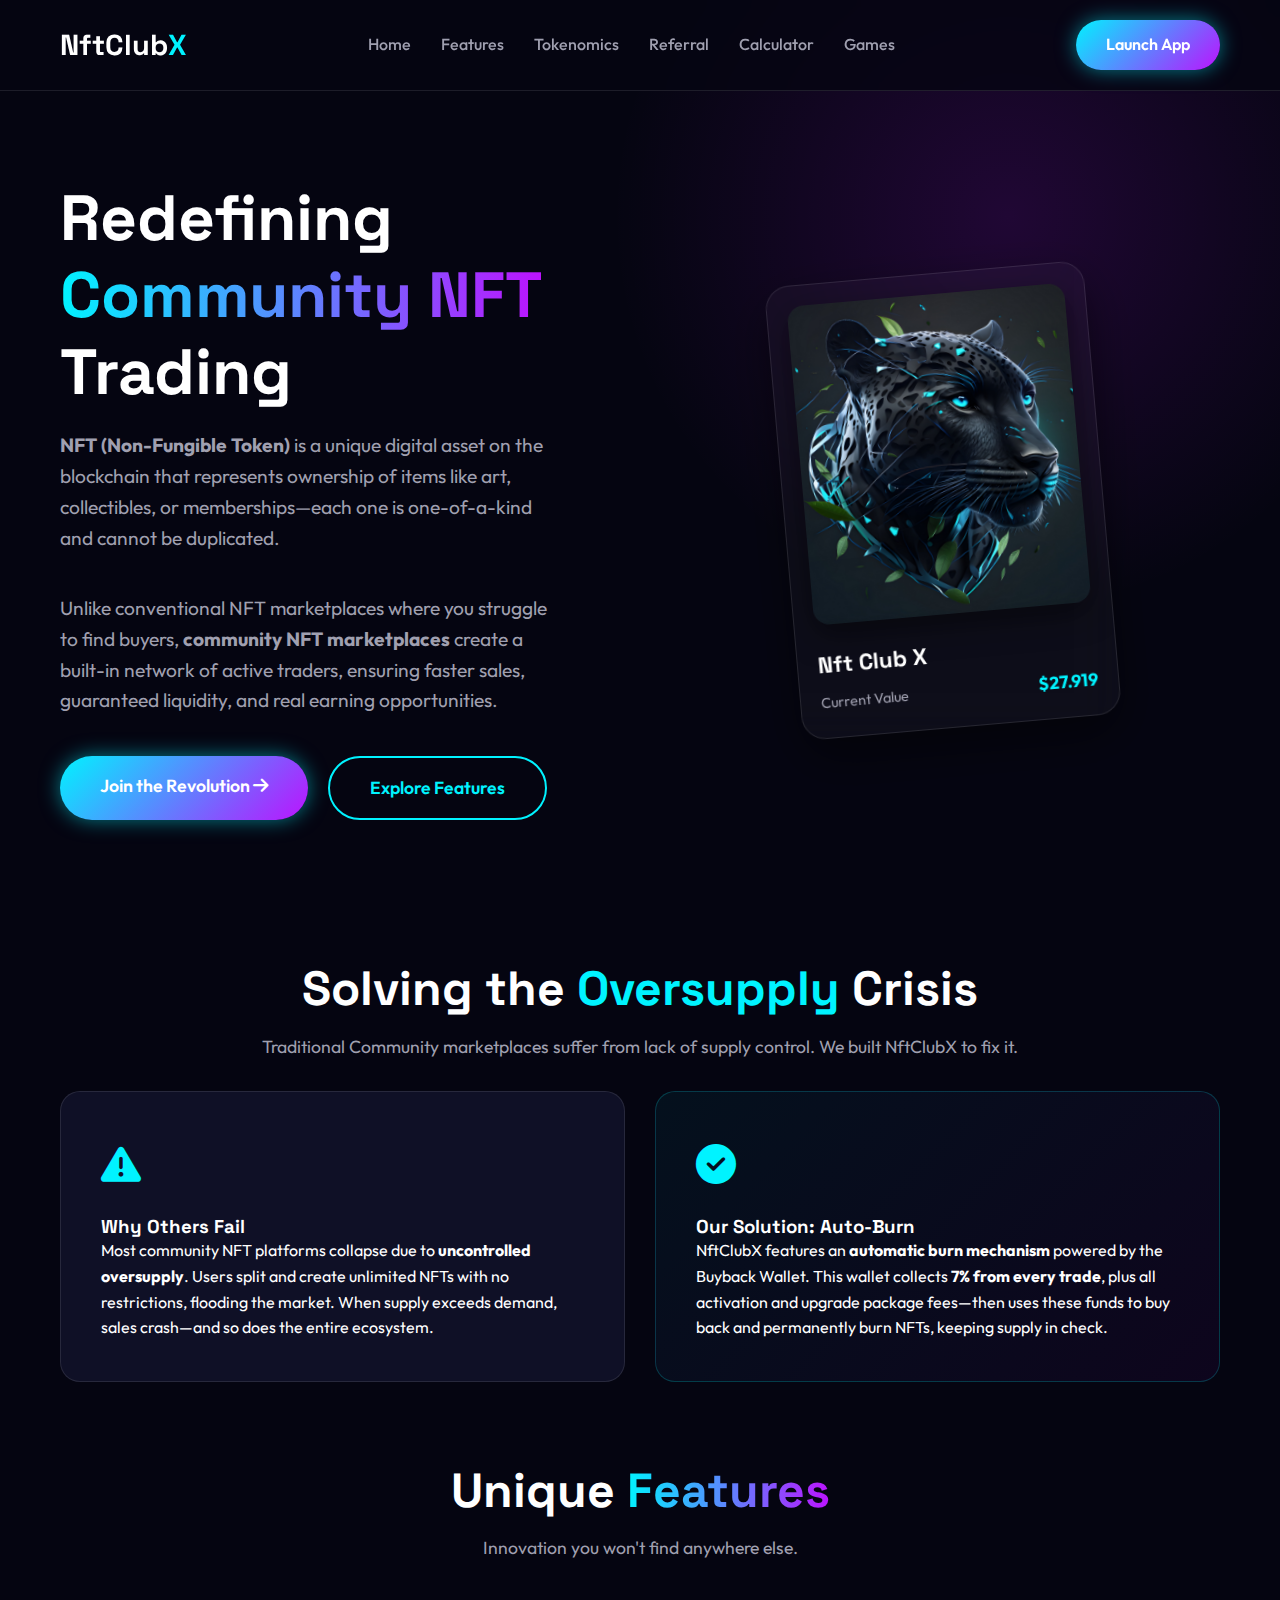
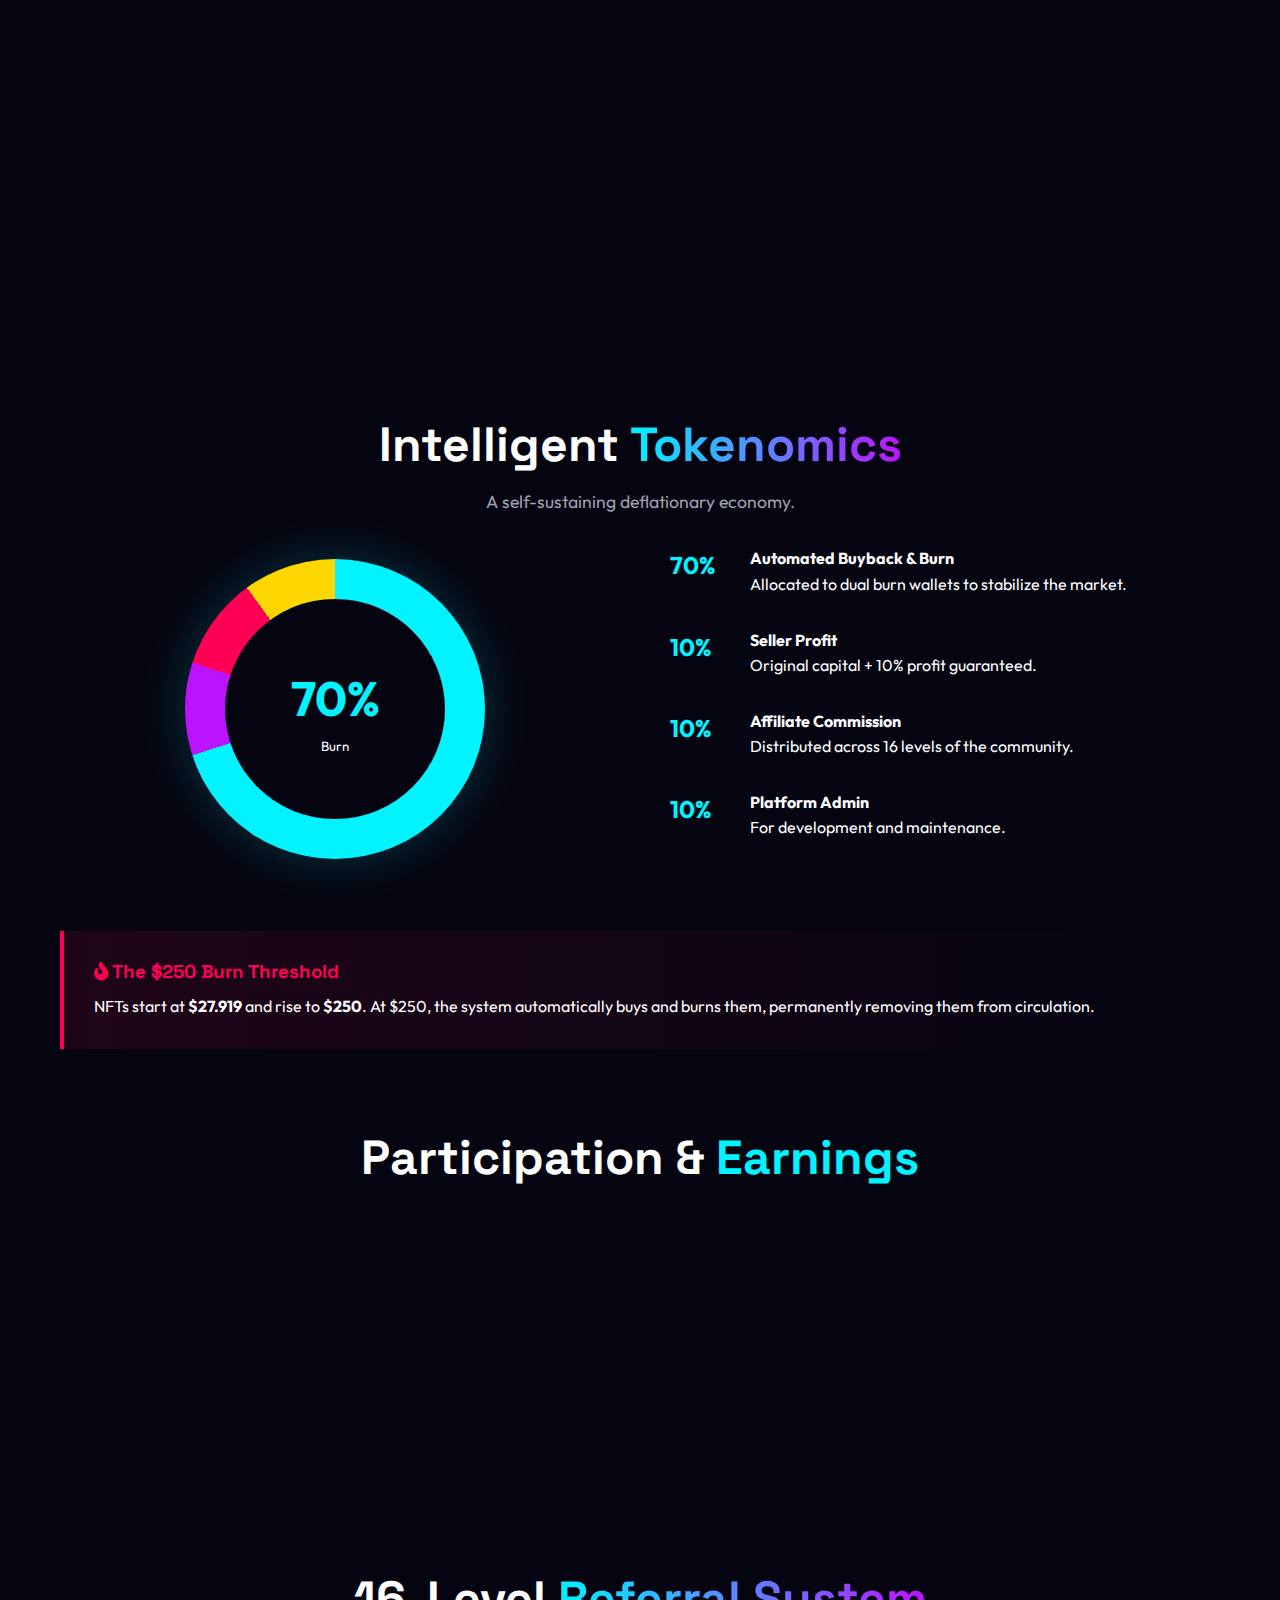
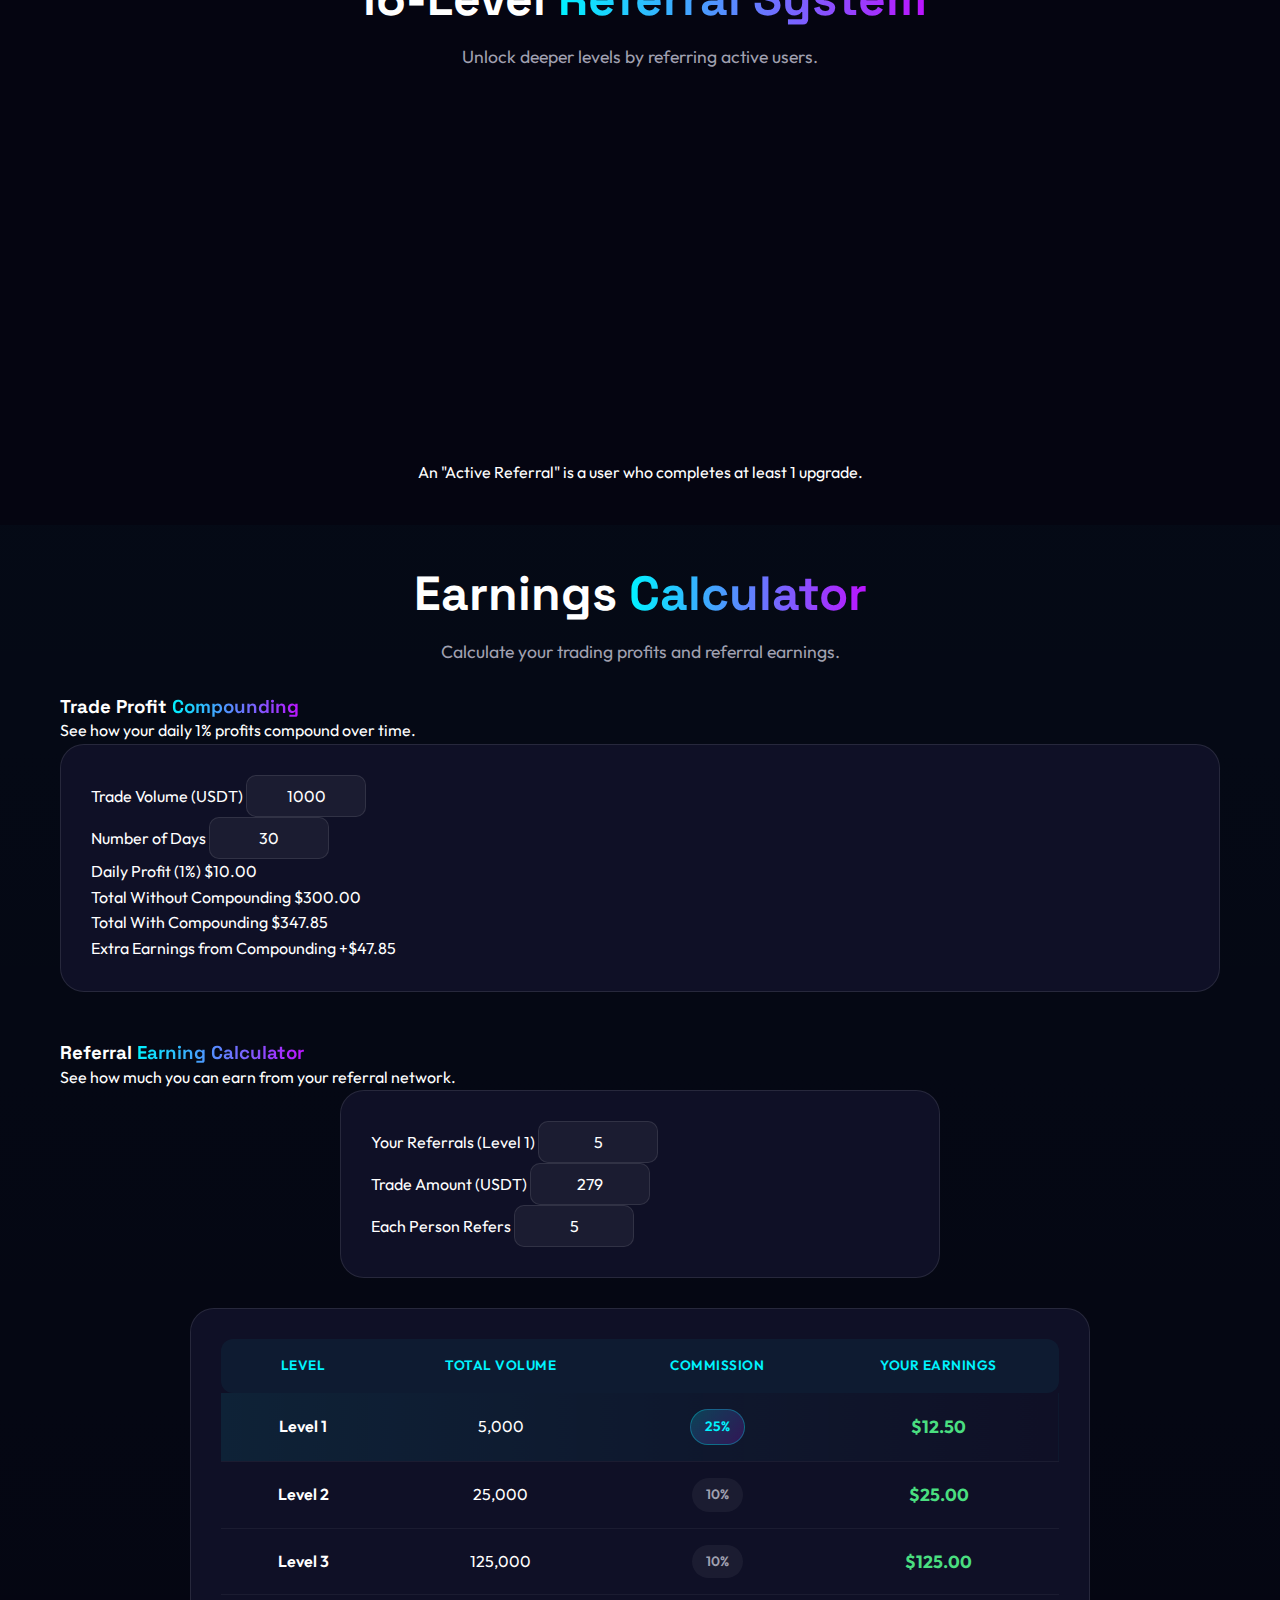
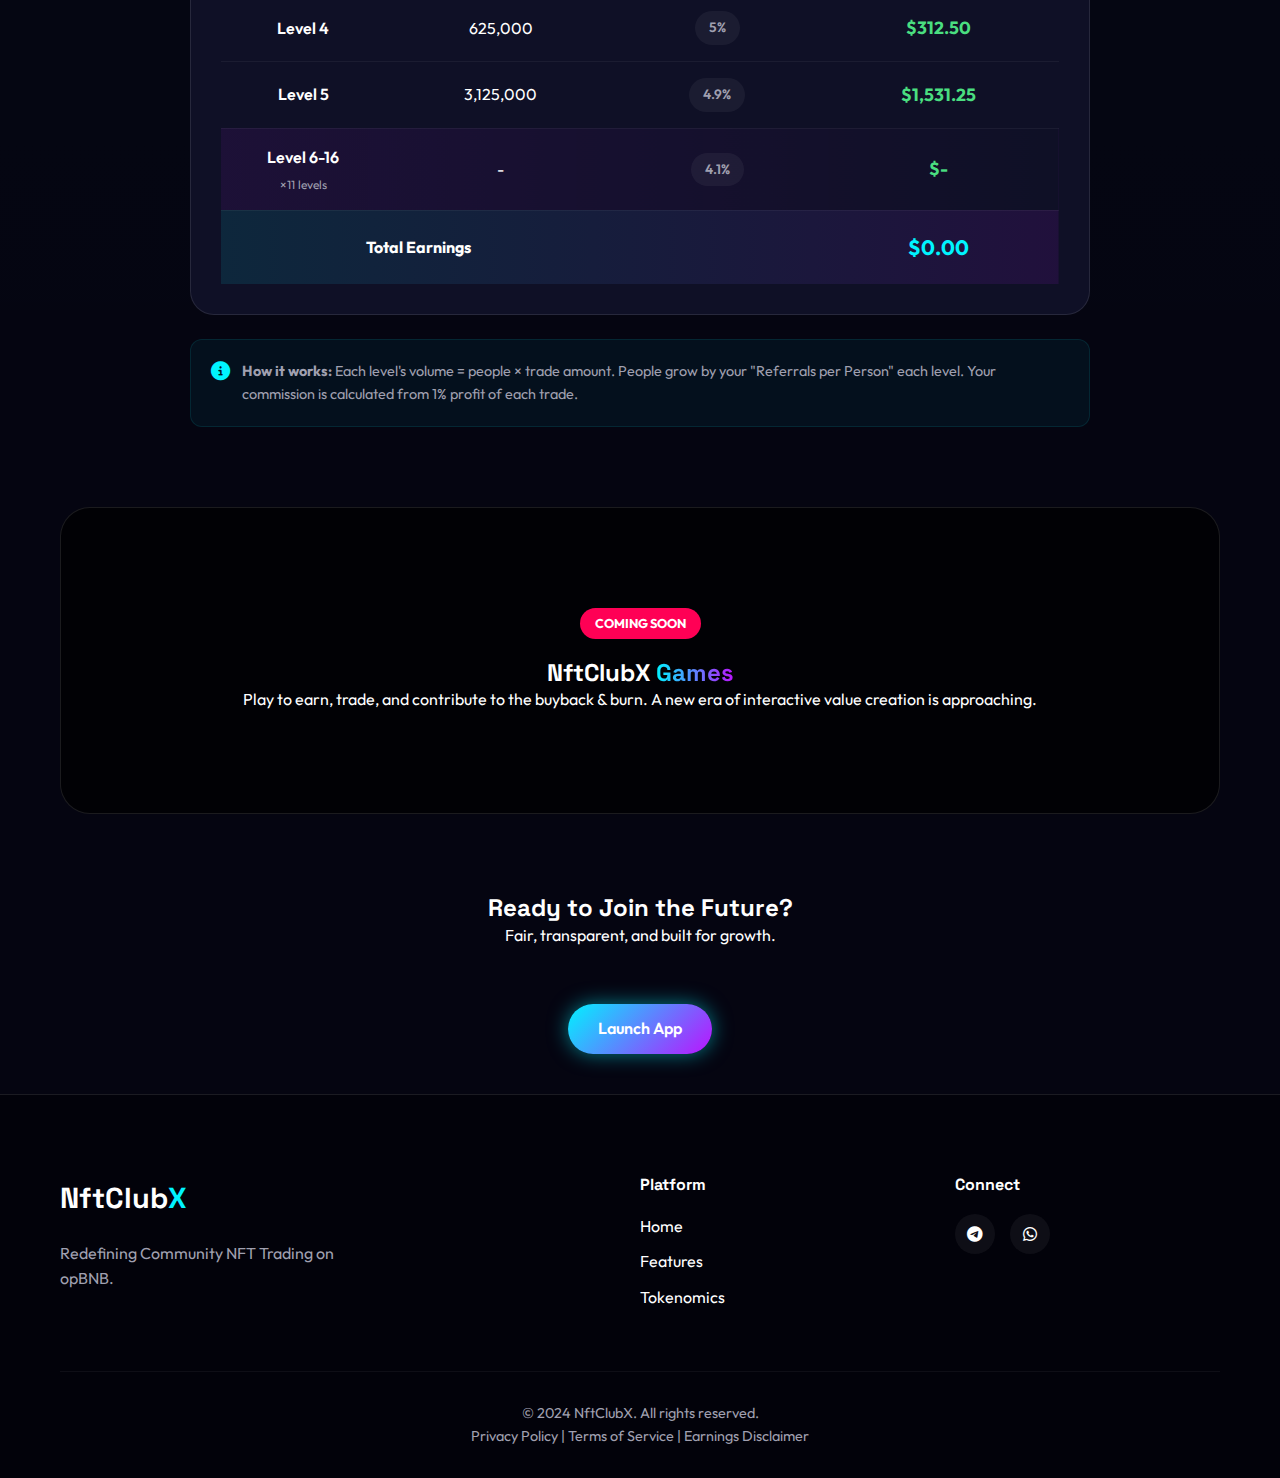
<file: index.html>
<!DOCTYPE html>
<html lang="en">

<head>
    <meta charset="UTF-8">
    <meta name="viewport" content="width=device-width, initial-scale=1.0">
    <title>NftClubX - Redefining Community NFT Trading</title>
    <meta name="description"
        content="NftClubX is a community-driven NFT marketplace with automated buyback & burn, fair FIFO queues, and true ownership. Join the revolution.">

    <!-- Fonts -->
    <link rel="preconnect" href="https://fonts.googleapis.com">
    <link rel="preconnect" href="https://fonts.gstatic.com" crossorigin>
    <link
        href="https://fonts.googleapis.com/css2?family=Outfit:wght@300;400;500;600;700;800&family=Space+Grotesk:wght@300;400;500;600;700&display=swap"
        rel="stylesheet">

    <!-- Styles -->
    <link rel="stylesheet" href="css/styles.css">

    <!-- Icons -->
    <link rel="stylesheet" href="https://cdnjs.cloudflare.com/ajax/libs/font-awesome/6.4.0/css/all.min.css">
</head>

<body>
    <div class="app-container">
        <!-- Header -->
        <header id="header" class="header">
            <div class="container">
                <div class="logo">
                    <span class="logo-text">NftClub<span class="highlight">X</span></span>
                </div>
                <nav class="nav-menu">
                    <ul>
                        <li><a href="#hero">Home</a></li>
                        <li><a href="#features">Features</a></li>
                        <li><a href="#tokenomics">Tokenomics</a></li>
                        <li><a href="#referral">Referral</a></li>
                        <li><a href="#calculator">Calculator</a></li>
                        <li><a href="#games">Games</a></li>
                    </ul>
                </nav>
                <div class="header-actions">
                    <a href="https://nftclubx.com/register?referid=hXMzIDCnV6Ag" class="btn btn-primary">Launch App</a>
                    <button class="mobile-menu-btn"><i class="fas fa-bars"></i></button>
                </div>
            </div>
        </header>

        <!-- Main Content -->
        <main>
            <!-- Hero Section -->
            <section id="hero" class="hero-section">
                <div class="hero-bg-glow"></div>
                <div class="container hero-content">
                    <div class="hero-text">
                        <h1>Redefining <br><span class="gradient-text">Community NFT</span> Trading</h1>
                        <p><strong>NFT (Non-Fungible Token)</strong> is a unique digital asset on the blockchain that
                            represents ownership of items like art, collectibles, or memberships—each one is
                            one-of-a-kind and cannot be duplicated.</p>
                        <p>Unlike conventional NFT marketplaces where you struggle to find buyers, <strong>community NFT
                                marketplaces</strong> create a built-in network of active traders, ensuring faster
                            sales, guaranteed liquidity, and real earning opportunities.</p>
                        <div class="hero-btns">
                            <a href="#join" class="btn btn-primary btn-lg">Join the Revolution <i
                                    class="fas fa-arrow-right"></i></a>
                            <a href="#features" class="btn btn-outline btn-lg">Explore Features</a>
                        </div>
                    </div>
                    <div class="hero-visual">
                        <!-- 3D/Glassmorphism Element Placeholder -->
                        <div class="glass-card hero-card">
                            <div class="card-content">
                                <div class="nft-preview">
                                    <img src="assets/PantherBlue.jpg" alt="NFT Panther" class="nft-image">
                                </div>
                                <div class="card-details">
                                    <h3>Nft Club X</h3>
                                    <div class="price-tag">
                                        <span>Current Value</span>
                                        <span class="price">$27.919</span>
                                    </div>
                                </div>
                            </div>
                        </div>
                    </div>
                </div>
            </section>

            <!-- Problem/Solution Section -->
            <section id="about" class="section about-section">
                <div class="container">
                    <div class="section-header text-center">
                        <h2>Solving the <span class="highlight">Oversupply</span> Crisis</h2>
                        <p>Traditional Community marketplaces suffer from lack of supply control. We built NftClubX to
                            fix it.</p>
                    </div>
                    <div class="grid-2">
                        <div class="feature-box">
                            <div class="icon-box"><i class="fas fa-exclamation-triangle"></i></div>
                            <h3>Why Others Fail</h3>
                            <p>Most community NFT platforms collapse due to <strong>uncontrolled oversupply</strong>.
                                Users split and create unlimited NFTs with no restrictions, flooding the market. When
                                supply exceeds demand, sales crash—and so does the entire ecosystem.</p>
                        </div>
                        <div class="feature-box highlight-box">
                            <div class="icon-box"><i class="fas fa-check-circle"></i></div>
                            <h3>Our Solution: Auto-Burn</h3>
                            <p>NftClubX features an <strong>automatic burn mechanism</strong> powered by the Buyback
                                Wallet. This wallet collects <strong>7% from every trade</strong>, plus all activation
                                and upgrade package fees—then uses these funds to buy back and permanently burn NFTs,
                                keeping supply in check.</p>
                        </div>
                    </div>
                </div>
            </section>

            <!-- Features Section -->
            <section id="features" class="section features-section">
                <div class="container">
                    <div class="section-header text-center">
                        <h2>Unique <span class="gradient-text">Features</span></h2>
                        <p>Innovation you won't find anywhere else.</p>
                    </div>
                    <div class="features-grid">
                        <div class="feature-card">
                            <div class="card-icon"><i class="fas fa-exchange-alt"></i></div>
                            <h3>True Transferability</h3>
                            <p>Freely transfer your NFTs to anyone or list them on other major marketplaces. Complete
                                ownership.</p>
                        </div>
                        <div class="feature-card">
                            <div class="card-icon"><i class="fas fa-fire"></i></div>
                            <h3>Auto Buyback & Burn</h3>
                            <p>The <strong>Buyback Wallet</strong> accumulates 7% from all trades plus 100% of
                                activation & upgrade fees. These funds automatically purchase and burn NFTs at $250,
                                permanently reducing supply and driving value up.</p>
                        </div>
                        <div class="feature-card">
                            <div class="card-icon"><i class="fas fa-list-ol"></i></div>
                            <h3>Transparent FIFO Queue</h3>
                            <p>First-In, First-Out sale queue. No manipulation, no favoritism. Every seller gets an
                                equal opportunity.</p>
                        </div>
                    </div>
                </div>
            </section>

            <!-- Tokenomics Section -->
            <section id="tokenomics" class="section tokenomics-section">
                <div class="container">
                    <div class="section-header text-center">
                        <h2>Intelligent <span class="gradient-text">Tokenomics</span></h2>
                        <p>A self-sustaining deflationary economy.</p>
                    </div>

                    <div class="tokenomics-wrapper">
                        <div class="tokenomics-visual">
                            <!-- Visual representation of distribution -->
                            <div class="distribution-chart">
                                <div class="chart-center">
                                    <span>70%</span>
                                    <small>Burn</small>
                                </div>
                            </div>
                        </div>
                        <div class="tokenomics-details">
                            <ul class="tokenomics-list">
                                <li>
                                    <span class="percent">70%</span>
                                    <div class="detail">
                                        <strong>Automated Buyback & Burn</strong>
                                        <p>Allocated to dual burn wallets to stabilize the market.</p>
                                    </div>
                                </li>
                                <li>
                                    <span class="percent">10%</span>
                                    <div class="detail">
                                        <strong>Seller Profit</strong>
                                        <p>Original capital + 10% profit guaranteed.</p>
                                    </div>
                                </li>
                                <li>
                                    <span class="percent">10%</span>
                                    <div class="detail">
                                        <strong>Affiliate Commission</strong>
                                        <p>Distributed across 16 levels of the community.</p>
                                    </div>
                                </li>
                                <li>
                                    <span class="percent">10%</span>
                                    <div class="detail">
                                        <strong>Platform Admin</strong>
                                        <p>For development and maintenance.</p>
                                    </div>
                                </li>
                            </ul>
                        </div>
                    </div>

                    <div class="burn-mechanism-box">
                        <h3><i class="fas fa-fire-alt"></i> The $250 Burn Threshold</h3>
                        <p>NFTs start at <strong>$27.919</strong> and rise to <strong>$250</strong>. At $250, the system
                            automatically buys and burns them, permanently removing them from circulation.</p>
                    </div>
                </div>
            </section>

            <!-- Participation & Earning -->
            <section id="participation" class="section participation-section">
                <div class="container">
                    <div class="section-header text-center">
                        <h2>Participation & <span class="highlight">Earnings</span></h2>
                    </div>
                    <div class="grid-2">
                        <div class="info-card">
                            <h3>Entry & Upgrades</h3>
                            <ul class="styled-list">
                                <li><strong>$10 USDT</strong> Registration (100% Burned)</li>
                                <li><strong>$27.919 USDT</strong> Package Upgrade</li>
                                <li>Each package provides <strong>10x</strong> trading capacity</li>
                            </ul>
                        </div>
                        <div class="info-card">
                            <h3>Max Earning Cap</h3>
                            <ul class="styled-list">
                                <li>Max earnings = 10x Package Value</li>
                                <li>Example: $27.919 package → <strong>$279.19</strong> max earnings</li>
                                <li>Reach the limit? Simply upgrade to continue earning.</li>
                            </ul>
                        </div>
                    </div>
                </div>
            </section>

            <!-- Referral Section -->
            <section id="referral" class="section referral-section">
                <div class="container">
                    <div class="section-header text-center">
                        <h2>16-Level <span class="gradient-text">Referral System</span></h2>
                        <p>Unlock deeper levels by referring active users.</p>
                    </div>

                    <div class="referral-grid">
                        <div class="referral-level main-level">
                            <div class="level-badge">Level 1</div>
                            <div class="level-percent">25%</div>
                            <div class="level-req">Unlock: 1 Active Referral</div>
                        </div>
                        <div class="referral-level">
                            <div class="level-badge">Level 2</div>
                            <div class="level-percent">10%</div>
                            <div class="level-req">Unlock: 2 Active Referrals</div>
                        </div>
                        <div class="referral-level">
                            <div class="level-badge">Level 3</div>
                            <div class="level-percent">10%</div>
                            <div class="level-req">Unlock: 3 Active Referrals</div>
                        </div>
                        <div class="referral-level">
                            <div class="level-badge">Level 4</div>
                            <div class="level-percent">5%</div>
                            <div class="level-req">Unlock: 4 Active Referrals</div>
                        </div>
                        <div class="referral-level">
                            <div class="level-badge">Level 5</div>
                            <div class="level-percent">4.9%</div>
                            <div class="level-req">Unlock: 5 Active Referrals</div>
                        </div>
                        <div class="referral-level multi-level">
                            <div class="level-badge">Level 6-16</div>
                            <div class="level-percent">4.1%</div>
                            <div class="level-req">Unlock: 5 Active Referrals</div>
                        </div>
                    </div>
                    <br>
                    <p class="text-center mt-4 text-muted">An "Active Referral" is a user who completes at least 1
                        upgrade.</p>
                </div>
            </section>

            <!-- Earnings Calculator Section -->
            <section id="calculator" class="section calculator-section">
                <div class="container">
                    <div class="section-header text-center">
                        <h2>Earnings <span class="gradient-text">Calculator</span></h2>
                        <p>Calculate your trading profits and referral earnings.</p>
                    </div>

                    <!-- Trade Profit Compounding Calculator -->
                    <div class="compounding-calculator" style="margin-top: 0; margin-bottom: 50px;">
                        <h3 class="calculator-subtitle">Trade Profit <span class="gradient-text">Compounding</span></h3>
                        <p class="calculator-desc">See how your daily 1% profits compound over time.</p>

                        <div class="calculator-card compounding-card">
                            <div class="compounding-inputs">
                                <div class="input-group">
                                    <label for="tradeVolume">Trade Volume (USDT)</label>
                                    <input type="number" id="tradeVolume" class="volume-input" value="1000" min="1">
                                </div>
                                <div class="input-group">
                                    <label for="tradeDays">Number of Days</label>
                                    <input type="number" id="tradeDays" class="volume-input" value="30" min="1"
                                        max="365">
                                </div>
                            </div>

                            <div class="compounding-results">
                                <div class="result-item">
                                    <span class="result-label">Daily Profit (1%)</span>
                                    <span class="result-value" id="dailyProfit">$10.00</span>
                                </div>
                                <div class="result-item">
                                    <span class="result-label">Total Without Compounding</span>
                                    <span class="result-value" id="simpleTotal">$300.00</span>
                                </div>
                                <div class="result-item highlight-result">
                                    <span class="result-label">Total With Compounding</span>
                                    <span class="result-value compound-value" id="compoundTotal">$347.85</span>
                                </div>
                                <div class="result-item">
                                    <span class="result-label">Extra Earnings from Compounding</span>
                                    <span class="result-value bonus-value" id="compoundBonus">+$47.85</span>
                                </div>
                            </div>
                        </div>
                    </div>

                    <!-- Referral Earning Calculator -->
                    <!-- Referral Earning Calculator -->
                    <div class="referral-calculator">
                        <h3 class="calculator-subtitle">Referral <span class="gradient-text">Earning Calculator</span>
                        </h3>
                        <p class="calculator-desc">See how much you can earn from your referral network.</p>

                        <!-- Referral Input Controls -->
                        <div class="calculator-card" style="max-width: 600px; margin: 0 auto 30px auto;">
                            <div class="compounding-inputs" style="grid-template-columns: repeat(3, 1fr);">
                                <div class="input-group">
                                    <label for="refCount">Your Referrals (Level 1)</label>
                                    <input type="number" id="refCount" class="volume-input" value="5" min="1" max="100">
                                </div>
                                <div class="input-group">
                                    <label for="refTrade">Trade Amount (USDT)</label>
                                    <input type="number" id="refTrade" class="volume-input" value="279" min="1">
                                </div>
                                <div class="input-group">
                                    <label for="refPerPerson">Each Person Refers</label>
                                    <input type="number" id="refPerPerson" class="volume-input" value="5" min="1"
                                        max="20">
                                </div>
                            </div>
                        </div>

                        <div class="calculator-container">
                            <div class="calculator-card">
                                <table class="calculator-table referral-table">
                                    <thead>
                                        <tr>
                                            <th>Level</th>
                                            <th>Total Volume</th>
                                            <th>Commission</th>
                                            <th>Your Earnings</th>
                                        </tr>
                                    </thead>
                                    <tbody>
                                        <tr class="level-row main-row">
                                            <td><span class="level-label">Level 1</span></td>
                                            <td class="volume-display" id="vol1">5,000</td>
                                            <td><span class="commission-badge high">25%</span></td>
                                            <td class="earnings-cell" id="earn1">12.50</td>
                                        </tr>
                                        <tr class="level-row">
                                            <td><span class="level-label">Level 2</span></td>
                                            <td class="volume-display" id="vol2">25,000</td>
                                            <td><span class="commission-badge">10%</span></td>
                                            <td class="earnings-cell" id="earn2">25.00</td>
                                        </tr>
                                        <tr class="level-row">
                                            <td><span class="level-label">Level 3</span></td>
                                            <td class="volume-display" id="vol3">125,000</td>
                                            <td><span class="commission-badge">10%</span></td>
                                            <td class="earnings-cell" id="earn3">125.00</td>
                                        </tr>
                                        <tr class="level-row">
                                            <td><span class="level-label">Level 4</span></td>
                                            <td class="volume-display" id="vol4">625,000</td>
                                            <td><span class="commission-badge">5%</span></td>
                                            <td class="earnings-cell" id="earn4">312.50</td>
                                        </tr>
                                        <tr class="level-row">
                                            <td><span class="level-label">Level 5</span></td>
                                            <td class="volume-display" id="vol5">3,125,000</td>
                                            <td><span class="commission-badge">4.9%</span></td>
                                            <td class="earnings-cell" id="earn5">1,531.25</td>
                                        </tr>
                                        <tr class="level-row multi-row">
                                            <td><span class="level-label">Level 6-16</span><small class="level-note">×11
                                                    levels</small></td>
                                            <td class="volume-display" id="vol6">-</td>
                                            <td><span class="commission-badge">4.1%</span></td>
                                            <td class="earnings-cell" id="earn6">-</td>
                                        </tr>
                                    </tbody>
                                    <tfoot>
                                        <tr class="total-row">
                                            <td colspan="2"><strong>Total Earnings</strong></td>
                                            <td></td>
                                            <td class="earnings-cell total" id="totalEarn">0.00</td>
                                        </tr>
                                    </tfoot>
                                </table>
                            </div>

                            <div class="calculator-info">
                                <div class="info-box">
                                    <i class="fas fa-info-circle"></i>
                                    <p><strong>How it works:</strong> Each level's volume = people × trade amount.
                                        People grow by your "Referrals per Person" each level. Your commission is
                                        calculated from 1% profit of each trade.</p>
                                </div>
                            </div>
                        </div>
                    </div>
                </div>
            </section>

            <!-- Games Section -->
            <section id="games" class="section games-section">
                <div class="container">
                    <div class="games-banner">
                        <div class="games-content">
                            <span class="coming-soon">Coming Soon</span>
                            <h2>NftClubX <span class="gradient-text">Games</span></h2>
                            <p>Play to earn, trade, and contribute to the buyback & burn. A new era of interactive value
                                creation is approaching.</p>
                        </div>
                    </div>
                </div>
            </section>

            <!-- CTA Section -->
            <section id="join" class="section cta-section">
                <div class="container text-center">
                    <h2>Ready to Join the Future?</h2>
                    <p style="margin-bottom: 30px;">Fair, transparent, and built for growth.</p><br>
                    <a href="https://nftclubx.com/register?referid=hXMzIDCnV6Ag" class="btn btn-primary btn-xl">Launch
                        App</a>
                </div>
            </section>
        </main>

        <!-- Footer -->
        <footer class="footer">
            <div class="container">
                <div class="footer-content">
                    <div class="footer-brand">
                        <span class="logo-text">NftClub<span class="highlight">X</span></span>
                        <p>Redefining Community NFT Trading on opBNB.</p>
                    </div>
                    <div class="footer-links">
                        <h4>Platform</h4>
                        <ul>
                            <li><a href="#hero">Home</a></li>
                            <li><a href="#features">Features</a></li>
                            <li><a href="#tokenomics">Tokenomics</a></li>
                        </ul>
                    </div>
                    <div class="footer-social">
                        <h4>Connect</h4>
                        <div class="social-icons">
                            <a href="https://t.me/CryptoBizInfo"><i class="fab fa-telegram"></i></a>
                            <a href="https://chat.whatsapp.com/BMhvaPyuN7s2KTwL6b9UCr"><i
                                    class="fab fa-whatsapp"></i></a>
                        </div>
                    </div>
                </div>
                <div class="footer-bottom">
                    <p>&copy; 2024 NftClubX. All rights reserved.</p>
                    <p>
                        <a href="privacy-policy.html">Privacy Policy</a> |
                        <a href="terms-of-service.html">Terms of Service</a> |
                        <a href="earnings-disclaimer.html">Earnings Disclaimer</a>
                    </p>
                </div>
            </div>
        </footer>
    </div>

    <script src="js/main.js"></script>
</body>

</html>
</file>
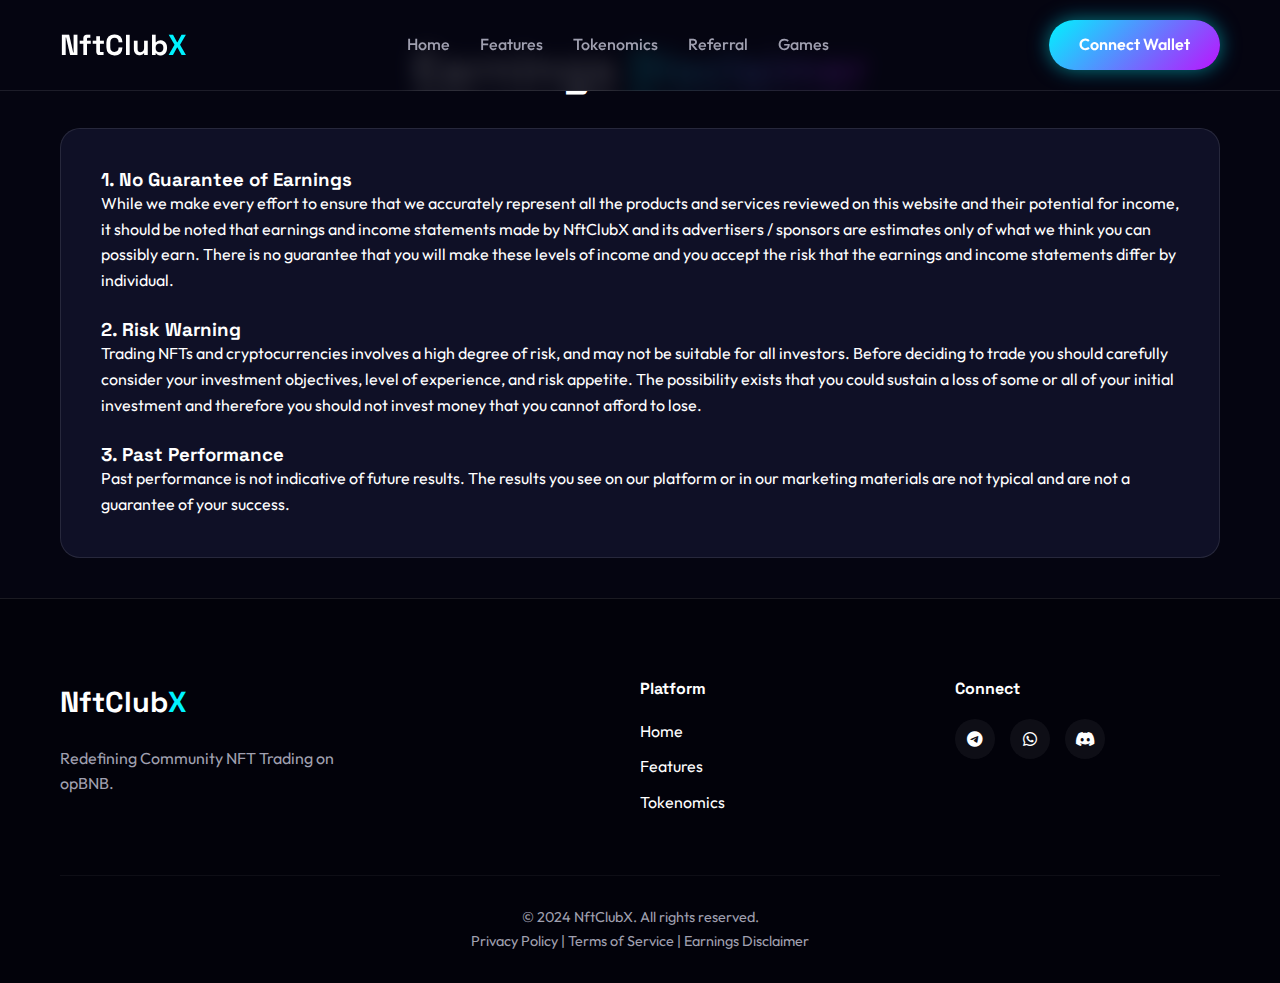
<file: earnings-disclaimer.html>
<!DOCTYPE html>
<html lang="en">

<head>
    <meta charset="UTF-8">
    <meta name="viewport" content="width=device-width, initial-scale=1.0">
    <title>Earnings Disclaimer - NftClubX</title>
    <meta name="description" content="Earnings Disclaimer for NftClubX.">

    <!-- Fonts -->
    <link rel="preconnect" href="https://fonts.googleapis.com">
    <link rel="preconnect" href="https://fonts.gstatic.com" crossorigin>
    <link
        href="https://fonts.googleapis.com/css2?family=Outfit:wght@300;400;500;600;700;800&family=Space+Grotesk:wght@300;400;500;600;700&display=swap"
        rel="stylesheet">

    <!-- Styles -->
    <link rel="stylesheet" href="css/styles.css">

    <!-- Icons -->
    <link rel="stylesheet" href="https://cdnjs.cloudflare.com/ajax/libs/font-awesome/6.4.0/css/all.min.css">
</head>

<body>
    <div class="app-container">
        <!-- Header -->
        <header id="header" class="header">
            <div class="container">
                <div class="logo">
                    <a href="index.html" style="text-decoration: none;">
                        <span class="logo-text">NftClub<span class="highlight">X</span></span>
                    </a>
                </div>
                <nav class="nav-menu">
                    <ul>
                        <li><a href="index.html#hero">Home</a></li>
                        <li><a href="index.html#features">Features</a></li>
                        <li><a href="index.html#tokenomics">Tokenomics</a></li>
                        <li><a href="index.html#referral">Referral</a></li>
                        <li><a href="index.html#games">Games</a></li>
                    </ul>
                </nav>
                <div class="header-actions">
                    <a href="index.html#join" class="btn btn-primary">Connect Wallet</a>
                    <button class="mobile-menu-btn"><i class="fas fa-bars"></i></button>
                </div>
            </div>
        </header>

        <!-- Main Content -->
        <main>
            <section class="section">
                <div class="container">
                    <div class="section-header text-center">
                        <h2>Earnings <span class="gradient-text">Disclaimer</span></h2>
                    </div>
                    <div class="feature-box">
                        <h3>1. No Guarantee of Earnings</h3>
                        <p>While we make every effort to ensure that we accurately represent all the products and
                            services reviewed on this website and their potential for income, it should be noted that
                            earnings and income statements made by NftClubX and its advertisers / sponsors are estimates
                            only of what we think you can possibly earn. There is no guarantee that you will make these
                            levels of income and you accept the risk that the earnings and income statements differ by
                            individual.</p>
                        <br>
                        <h3>2. Risk Warning</h3>
                        <p>Trading NFTs and cryptocurrencies involves a high degree of risk, and may not be suitable for
                            all investors. Before deciding to trade you should carefully consider your investment
                            objectives, level of experience, and risk appetite. The possibility exists that you could
                            sustain a loss of some or all of your initial investment and therefore you should not invest
                            money that you cannot afford to lose.</p>
                        <br>
                        <h3>3. Past Performance</h3>
                        <p>Past performance is not indicative of future results. The results you see on our platform or
                            in our marketing materials are not typical and are not a guarantee of your success.</p>
                    </div>
                </div>
            </section>
        </main>

        <!-- Footer -->
        <footer class="footer">
            <div class="container">
                <div class="footer-content">
                    <div class="footer-brand">
                        <span class="logo-text">NftClub<span class="highlight">X</span></span>
                        <p>Redefining Community NFT Trading on opBNB.</p>
                    </div>
                    <div class="footer-links">
                        <h4>Platform</h4>
                        <ul>
                            <li><a href="index.html#hero">Home</a></li>
                            <li><a href="index.html#features">Features</a></li>
                            <li><a href="index.html#tokenomics">Tokenomics</a></li>
                        </ul>
                    </div>
                    <div class="footer-social">
                        <h4>Connect</h4>
                        <div class="social-icons">
                            <a href="https://t.me/CryptoBizInfo"><i class="fab fa-telegram"></i></a>
                            <a href="https://chat.whatsapp.com/BMhvaPyuN7s2KTwL6b9UCr"><i
                                    class="fab fa-whatsapp"></i></a>
                            <a href="#"><i class="fab fa-discord"></i></a>
                        </div>
                    </div>
                </div>
                <div class="footer-bottom">
                    <p>&copy; 2024 NftClubX. All rights reserved.</p>
                    <p>
                        <a href="privacy-policy.html">Privacy Policy</a> |
                        <a href="terms-of-service.html">Terms of Service</a> |
                        <a href="earnings-disclaimer.html">Earnings Disclaimer</a>
                    </p>
                </div>
            </div>
        </footer>
    </div>
    <script src="js/main.js"></script>
</body>

</html>
</file>
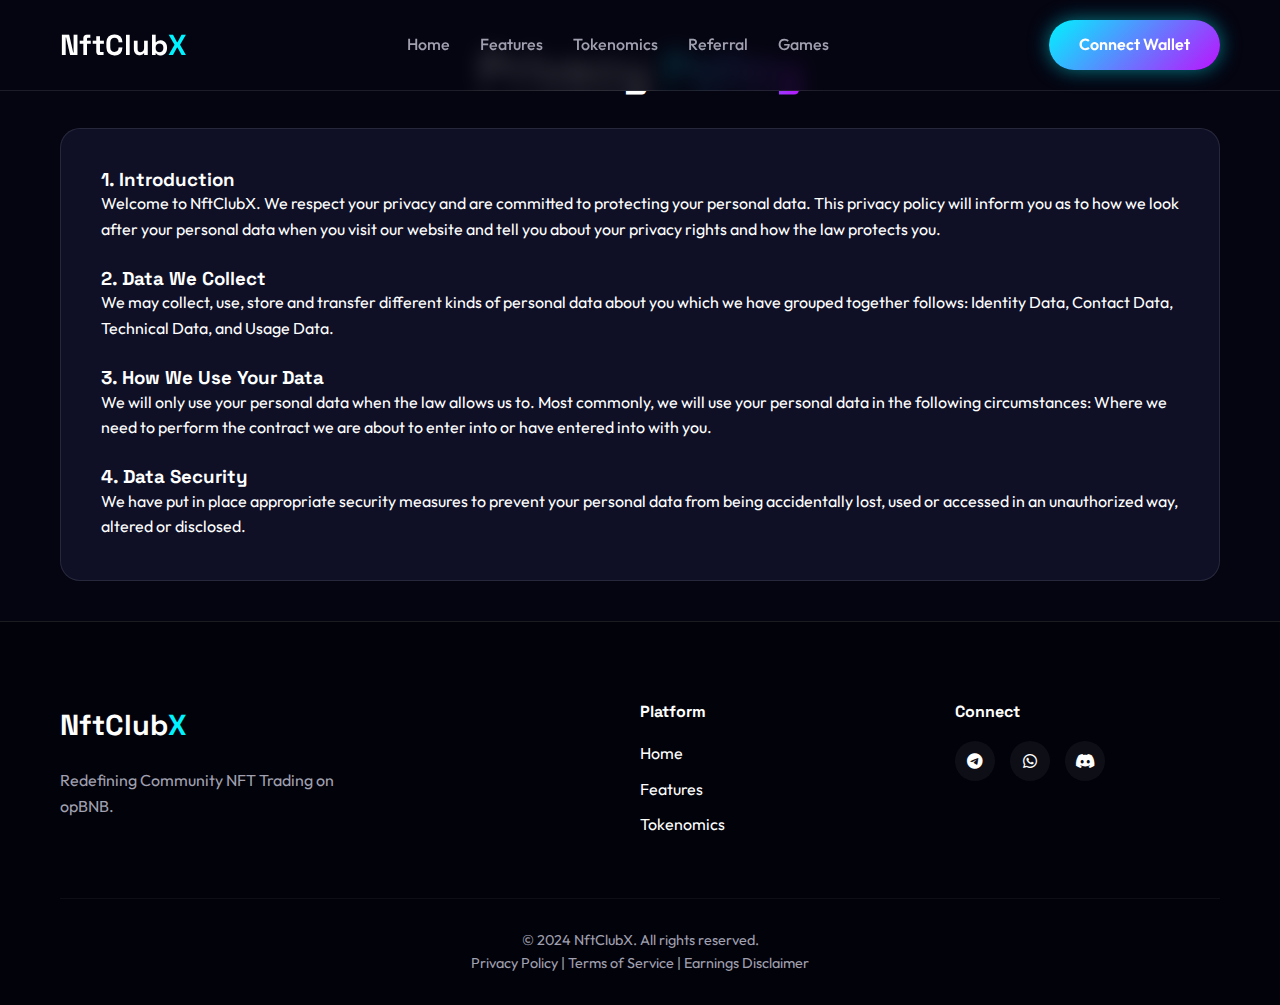
<file: privacy-policy.html>
<!DOCTYPE html>
<html lang="en">

<head>
    <meta charset="UTF-8">
    <meta name="viewport" content="width=device-width, initial-scale=1.0">
    <title>Privacy Policy - NftClubX</title>
    <meta name="description" content="Privacy Policy for NftClubX.">

    <!-- Fonts -->
    <link rel="preconnect" href="https://fonts.googleapis.com">
    <link rel="preconnect" href="https://fonts.gstatic.com" crossorigin>
    <link
        href="https://fonts.googleapis.com/css2?family=Outfit:wght@300;400;500;600;700;800&family=Space+Grotesk:wght@300;400;500;600;700&display=swap"
        rel="stylesheet">

    <!-- Styles -->
    <link rel="stylesheet" href="css/styles.css">

    <!-- Icons -->
    <link rel="stylesheet" href="https://cdnjs.cloudflare.com/ajax/libs/font-awesome/6.4.0/css/all.min.css">
</head>

<body>
    <div class="app-container">
        <!-- Header -->
        <header id="header" class="header">
            <div class="container">
                <div class="logo">
                    <a href="index.html" style="text-decoration: none;">
                        <span class="logo-text">NftClub<span class="highlight">X</span></span>
                    </a>
                </div>
                <nav class="nav-menu">
                    <ul>
                        <li><a href="index.html#hero">Home</a></li>
                        <li><a href="index.html#features">Features</a></li>
                        <li><a href="index.html#tokenomics">Tokenomics</a></li>
                        <li><a href="index.html#referral">Referral</a></li>
                        <li><a href="index.html#games">Games</a></li>
                    </ul>
                </nav>
                <div class="header-actions">
                    <a href="index.html#join" class="btn btn-primary">Connect Wallet</a>
                    <button class="mobile-menu-btn"><i class="fas fa-bars"></i></button>
                </div>
            </div>
        </header>

        <!-- Main Content -->
        <main>
            <section class="section">
                <div class="container">
                    <div class="section-header text-center">
                        <h2>Privacy <span class="gradient-text">Policy</span></h2>
                    </div>
                    <div class="feature-box">
                        <h3>1. Introduction</h3>
                        <p>Welcome to NftClubX. We respect your privacy and are committed to protecting your personal
                            data. This privacy policy will inform you as to how we look after your personal data when
                            you visit our website and tell you about your privacy rights and how the law protects you.
                        </p>
                        <br>
                        <h3>2. Data We Collect</h3>
                        <p>We may collect, use, store and transfer different kinds of personal data about you which we
                            have grouped together follows: Identity Data, Contact Data, Technical Data, and Usage Data.
                        </p>
                        <br>
                        <h3>3. How We Use Your Data</h3>
                        <p>We will only use your personal data when the law allows us to. Most commonly, we will use
                            your personal data in the following circumstances: Where we need to perform the contract we
                            are about to enter into or have entered into with you.</p>
                        <br>
                        <h3>4. Data Security</h3>
                        <p>We have put in place appropriate security measures to prevent your personal data from being
                            accidentally lost, used or accessed in an unauthorized way, altered or disclosed.</p>
                    </div>
                </div>
            </section>
        </main>

        <!-- Footer -->
        <footer class="footer">
            <div class="container">
                <div class="footer-content">
                    <div class="footer-brand">
                        <span class="logo-text">NftClub<span class="highlight">X</span></span>
                        <p>Redefining Community NFT Trading on opBNB.</p>
                    </div>
                    <div class="footer-links">
                        <h4>Platform</h4>
                        <ul>
                            <li><a href="index.html#hero">Home</a></li>
                            <li><a href="index.html#features">Features</a></li>
                            <li><a href="index.html#tokenomics">Tokenomics</a></li>
                        </ul>
                    </div>
                    <div class="footer-social">
                        <h4>Connect</h4>
                        <div class="social-icons">
                            <a href="https://t.me/CryptoBizInfo"><i class="fab fa-telegram"></i></a>
                            <a href="https://chat.whatsapp.com/BMhvaPyuN7s2KTwL6b9UCr"><i
                                    class="fab fa-whatsapp"></i></a>
                            <a href="#"><i class="fab fa-discord"></i></a>
                        </div>
                    </div>
                </div>
                <div class="footer-bottom">
                    <p>&copy; 2024 NftClubX. All rights reserved.</p>
                    <p>
                        <a href="privacy-policy.html">Privacy Policy</a> |
                        <a href="terms-of-service.html">Terms of Service</a> |
                        <a href="earnings-disclaimer.html">Earnings Disclaimer</a>
                    </p>
                </div>
            </div>
        </footer>
    </div>
    <script src="js/main.js"></script>
</body>

</html>
</file>
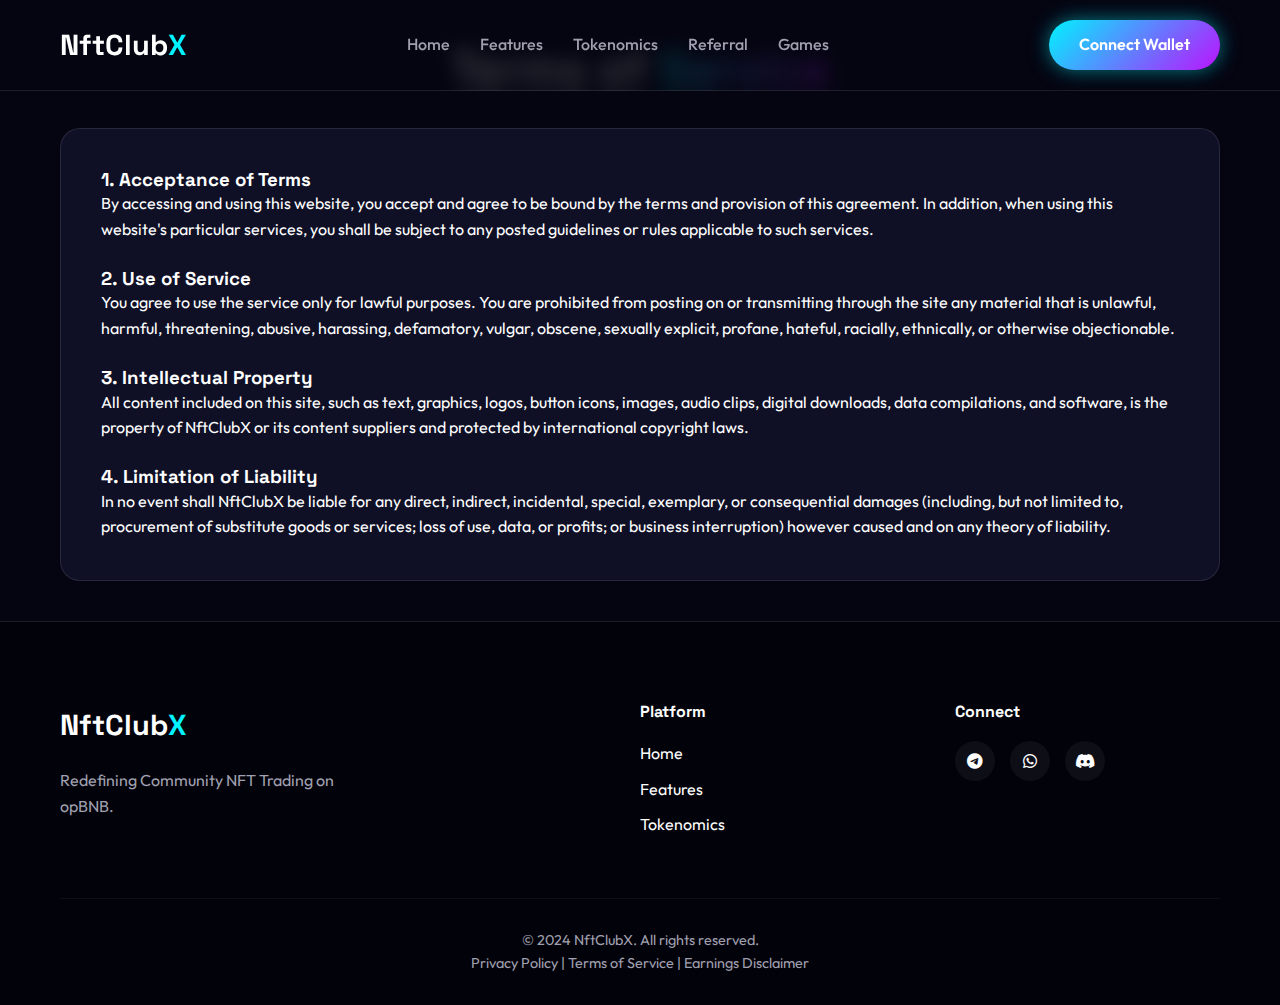
<file: terms-of-service.html>
<!DOCTYPE html>
<html lang="en">

<head>
    <meta charset="UTF-8">
    <meta name="viewport" content="width=device-width, initial-scale=1.0">
    <title>Terms of Service - NftClubX</title>
    <meta name="description" content="Terms of Service for NftClubX.">

    <!-- Fonts -->
    <link rel="preconnect" href="https://fonts.googleapis.com">
    <link rel="preconnect" href="https://fonts.gstatic.com" crossorigin>
    <link
        href="https://fonts.googleapis.com/css2?family=Outfit:wght@300;400;500;600;700;800&family=Space+Grotesk:wght@300;400;500;600;700&display=swap"
        rel="stylesheet">

    <!-- Styles -->
    <link rel="stylesheet" href="css/styles.css">

    <!-- Icons -->
    <link rel="stylesheet" href="https://cdnjs.cloudflare.com/ajax/libs/font-awesome/6.4.0/css/all.min.css">
</head>

<body>
    <div class="app-container">
        <!-- Header -->
        <header id="header" class="header">
            <div class="container">
                <div class="logo">
                    <a href="index.html" style="text-decoration: none;">
                        <span class="logo-text">NftClub<span class="highlight">X</span></span>
                    </a>
                </div>
                <nav class="nav-menu">
                    <ul>
                        <li><a href="index.html#hero">Home</a></li>
                        <li><a href="index.html#features">Features</a></li>
                        <li><a href="index.html#tokenomics">Tokenomics</a></li>
                        <li><a href="index.html#referral">Referral</a></li>
                        <li><a href="index.html#games">Games</a></li>
                    </ul>
                </nav>
                <div class="header-actions">
                    <a href="index.html#join" class="btn btn-primary">Connect Wallet</a>
                    <button class="mobile-menu-btn"><i class="fas fa-bars"></i></button>
                </div>
            </div>
        </header>

        <!-- Main Content -->
        <main>
            <section class="section">
                <div class="container">
                    <div class="section-header text-center">
                        <h2>Terms of <span class="gradient-text">Service</span></h2>
                    </div>
                    <div class="feature-box">
                        <h3>1. Acceptance of Terms</h3>
                        <p>By accessing and using this website, you accept and agree to be bound by the terms and
                            provision of this agreement. In addition, when using this website's particular services, you
                            shall be subject to any posted guidelines or rules applicable to such services.</p>
                        <br>
                        <h3>2. Use of Service</h3>
                        <p>You agree to use the service only for lawful purposes. You are prohibited from posting on or
                            transmitting through the site any material that is unlawful, harmful, threatening, abusive,
                            harassing, defamatory, vulgar, obscene, sexually explicit, profane, hateful, racially,
                            ethnically, or otherwise objectionable.</p>
                        <br>
                        <h3>3. Intellectual Property</h3>
                        <p>All content included on this site, such as text, graphics, logos, button icons, images, audio
                            clips, digital downloads, data compilations, and software, is the property of NftClubX or
                            its content suppliers and protected by international copyright laws.</p>
                        <br>
                        <h3>4. Limitation of Liability</h3>
                        <p>In no event shall NftClubX be liable for any direct, indirect, incidental, special,
                            exemplary, or consequential damages (including, but not limited to, procurement of
                            substitute goods or services; loss of use, data, or profits; or business interruption)
                            however caused and on any theory of liability.</p>
                    </div>
                </div>
            </section>
        </main>

        <!-- Footer -->
        <footer class="footer">
            <div class="container">
                <div class="footer-content">
                    <div class="footer-brand">
                        <span class="logo-text">NftClub<span class="highlight">X</span></span>
                        <p>Redefining Community NFT Trading on opBNB.</p>
                    </div>
                    <div class="footer-links">
                        <h4>Platform</h4>
                        <ul>
                            <li><a href="index.html#hero">Home</a></li>
                            <li><a href="index.html#features">Features</a></li>
                            <li><a href="index.html#tokenomics">Tokenomics</a></li>
                        </ul>
                    </div>
                    <div class="footer-social">
                        <h4>Connect</h4>
                        <div class="social-icons">
                            <a href="https://t.me/CryptoBizInfo"><i class="fab fa-telegram"></i></a>
                            <a href="https://chat.whatsapp.com/BMhvaPyuN7s2KTwL6b9UCr"><i
                                    class="fab fa-whatsapp"></i></a>
                            <a href="#"><i class="fab fa-discord"></i></a>
                        </div>
                    </div>
                </div>
                <div class="footer-bottom">
                    <p>&copy; 2024 NftClubX. All rights reserved.</p>
                    <p>
                        <a href="privacy-policy.html">Privacy Policy</a> |
                        <a href="terms-of-service.html">Terms of Service</a> |
                        <a href="earnings-disclaimer.html">Earnings Disclaimer</a>
                    </p>
                </div>
            </div>
        </footer>
    </div>
    <script src="js/main.js"></script>
</body>

</html>
</file>
<file: css/styles.css>
:root {
    /* Colors */
    --bg-dark: #050511;
    --bg-card: #0f1026;
    --bg-card-hover: #161838;

    --primary: #00f3ff;
    --primary-glow: rgba(0, 243, 255, 0.5);

    --secondary: #bc13fe;
    --secondary-glow: rgba(188, 19, 254, 0.5);

    --accent: #ff0055;

    --text-main: #ffffff;
    --text-muted: #a0a0b0;

    --border-color: rgba(255, 255, 255, 0.1);

    /* Gradients */
    --gradient-main: linear-gradient(135deg, var(--primary), var(--secondary));
    --gradient-text: linear-gradient(90deg, var(--primary), var(--secondary));

    /* Spacing */
    --container-width: 1200px;
    --section-padding: 40px 0;
}

* {
    margin: 0;
    padding: 0;
    box-sizing: border-box;
}

html {
    scroll-behavior: smooth;
}

body {
    font-family: 'Outfit', sans-serif;
    background-color: var(--bg-dark);
    color: var(--text-main);
    line-height: 1.6;
    overflow-x: hidden;
}

h1,
h2,
h3,
h4,
h5,
h6 {
    font-family: 'Space Grotesk', sans-serif;
    font-weight: 700;
    line-height: 1.2;
}

a {
    text-decoration: none;
    color: inherit;
    transition: all 0.3s ease;
}

ul {
    list-style: none;
}

.container {
    max-width: var(--container-width);
    margin: 0 auto;
    padding: 0 20px;
}

.section {
    padding: var(--section-padding);
}

.text-center {
    text-align: center;
}

.highlight {
    color: var(--primary);
}

.gradient-text {
    background: var(--gradient-text);
    -webkit-background-clip: text;
    -webkit-text-fill-color: transparent;
}

/* Buttons */
.btn {
    display: inline-block;
    padding: 12px 30px;
    border-radius: 50px;
    font-weight: 600;
    cursor: pointer;
    border: none;
    font-size: 1rem;
}

.btn-primary {
    background: var(--gradient-main);
    color: #fff;
    box-shadow: 0 0 20px var(--primary-glow);
}

.btn-primary:hover {
    transform: translateY(-2px);
    box-shadow: 0 0 30px var(--primary-glow);
}

.btn-outline {
    background: transparent;
    border: 2px solid var(--primary);
    color: var(--primary);
}

.btn-outline:hover {
    background: rgba(0, 243, 255, 0.1);
}

.btn-lg {
    padding: 16px 40px;
    font-size: 1.1rem;
}

/* Header */
.header {
    position: fixed;
    top: 0;
    left: 0;
    width: 100%;
    z-index: 1000;
    padding: 20px 0;
    background: rgba(5, 5, 17, 0.8);
    backdrop-filter: blur(10px);
    border-bottom: 1px solid var(--border-color);
}

.header .container {
    display: flex;
    justify-content: space-between;
    align-items: center;
}

.logo-text {
    font-family: 'Space Grotesk', sans-serif;
    font-size: 1.8rem;
    font-weight: 700;
}

.nav-menu ul {
    display: flex;
    gap: 30px;
}

.nav-menu a {
    font-weight: 500;
    color: var(--text-muted);
}

.nav-menu a:hover {
    color: var(--primary);
}

.mobile-menu-btn {
    display: none;
    background: none;
    border: none;
    color: #fff;
    font-size: 1.5rem;
}

/* Hero Section */
.hero-section {
    padding-top: 180px;
    padding-bottom: 100px;
    position: relative;
    overflow: hidden;
}

.hero-bg-glow {
    position: absolute;
    top: -20%;
    right: -10%;
    width: 800px;
    height: 800px;
    background: radial-gradient(circle, rgba(188, 19, 254, 0.15) 0%, rgba(0, 0, 0, 0) 70%);
    z-index: -1;
}

.hero-content {
    display: flex;
    align-items: center;
    justify-content: space-between;
    gap: 50px;
}

.hero-text {
    flex: 1;
}

.hero-text h1 {
    font-size: 4rem;
    margin-bottom: 20px;
}

.hero-text p {
    font-size: 1.2rem;
    color: var(--text-muted);
    margin-bottom: 40px;
    max-width: 500px;
}

.badge {
    display: inline-block;
    padding: 6px 12px;
    background: rgba(0, 243, 255, 0.1);
    color: var(--primary);
    border-radius: 20px;
    font-size: 0.9rem;
    margin-bottom: 20px;
    border: 1px solid rgba(0, 243, 255, 0.3);
}

.hero-btns {
    display: flex;
    gap: 20px;
}

.hero-visual {
    flex: 1;
    display: flex;
    justify-content: center;
}

.glass-card {
    background: rgba(255, 255, 255, 0.03);
    backdrop-filter: blur(20px);
    border: 1px solid rgba(255, 255, 255, 0.1);
    border-radius: 24px;
    padding: 20px;
    width: 320px;
    transform: rotate(-5deg);
    box-shadow: 0 20px 50px rgba(0, 0, 0, 0.5);
    animation: float 6s ease-in-out infinite;
}

@keyframes float {
    0% {
        transform: rotate(-5deg) translateY(0px);
    }

    50% {
        transform: rotate(-5deg) translateY(-20px);
    }

    100% {
        transform: rotate(-5deg) translateY(0px);
    }
}

.nft-image-placeholder {
    width: 100%;
    height: 320px;
    background: linear-gradient(45deg, #2a2d55, #161838);
    border-radius: 16px;
    margin-bottom: 20px;
    position: relative;
    overflow: hidden;
}

.nft-image-placeholder::after {
    content: '';
    position: absolute;
    top: 0;
    left: 0;
    width: 100%;
    height: 100%;
    background: url('https://source.unsplash.com/random/400x400/?cyberpunk,abstract') center/cover;
    opacity: 0.8;
    mix-blend-mode: overlay;
}

.nft-image {
    width: 100%;
    height: 320px;
    object-fit: cover;
    border-radius: 16px;
    margin-bottom: 20px;
    box-shadow: 0 10px 30px rgba(0, 0, 0, 0.5);
    transition: transform 0.3s ease;
}

.nft-image:hover {
    transform: scale(1.02);
}

.card-details h3 {
    font-size: 1.4rem;
    margin-bottom: 10px;
}

.price-tag {
    display: flex;
    justify-content: space-between;
    align-items: center;
    color: var(--text-muted);
    font-size: 0.9rem;
}

.price-tag .price {
    color: var(--primary);
    font-weight: 700;
    font-size: 1.1rem;
}

/* Section Headers */
.section-header {
    margin-bottom: 30px;
}

.section-header h2 {
    font-size: 3rem;
    margin-bottom: 15px;
}

.section-header p {
    color: var(--text-muted);
    font-size: 1.1rem;
}

/* Grids */
.grid-2 {
    display: grid;
    grid-template-columns: 1fr 1fr;
    gap: 30px;
}

.grid-3 {
    display: grid;
    grid-template-columns: repeat(3, 1fr);
    gap: 30px;
}

/* Feature Boxes */
.feature-box {
    background: var(--bg-card);
    padding: 40px;
    border-radius: 20px;
    border: 1px solid var(--border-color);
}

.highlight-box {
    background: linear-gradient(135deg, rgba(0, 243, 255, 0.05), rgba(188, 19, 254, 0.05));
    border-color: rgba(0, 243, 255, 0.2);
}

.icon-box {
    font-size: 2.5rem;
    color: var(--primary);
    margin-bottom: 20px;
}

/* Features Grid */
.features-grid {
    display: grid;
    grid-template-columns: repeat(auto-fit, minmax(300px, 1fr));
    gap: 30px;
}

.feature-card {
    background: var(--bg-card);
    padding: 40px;
    border-radius: 20px;
    border: 1px solid var(--border-color);
    transition: all 0.3s ease;
}

.feature-card:hover {
    transform: translateY(-10px);
    background: var(--bg-card-hover);
    border-color: var(--primary);
}

.card-icon {
    width: 60px;
    height: 60px;
    background: rgba(255, 255, 255, 0.05);
    border-radius: 12px;
    display: flex;
    align-items: center;
    justify-content: center;
    font-size: 1.5rem;
    color: var(--primary);
    margin-bottom: 25px;
}

/* Tokenomics */
.tokenomics-wrapper {
    display: flex;
    align-items: center;
    gap: 60px;
    margin-bottom: 60px;
}

.tokenomics-visual {
    flex: 1;
    display: flex;
    justify-content: center;
}

.distribution-chart {
    width: 300px;
    height: 300px;
    border-radius: 50%;
    background: conic-gradient(var(--primary) 0% 70%,
            var(--secondary) 70% 80%,
            #ff0055 80% 90%,
            #ffd700 90% 100%);
    position: relative;
    display: flex;
    align-items: center;
    justify-content: center;
    box-shadow: 0 0 50px rgba(0, 243, 255, 0.2);
}

.chart-center {
    width: 220px;
    height: 220px;
    background: var(--bg-dark);
    border-radius: 50%;
    display: flex;
    flex-direction: column;
    align-items: center;
    justify-content: center;
}

.chart-center span {
    font-size: 3rem;
    font-weight: 700;
    color: var(--primary);
}

.tokenomics-details {
    flex: 1;
}

.tokenomics-list li {
    display: flex;
    gap: 20px;
    margin-bottom: 30px;
}

.tokenomics-list .percent {
    font-size: 1.5rem;
    font-weight: 700;
    color: var(--primary);
    min-width: 60px;
}

.burn-mechanism-box {
    background: linear-gradient(90deg, rgba(255, 0, 85, 0.1), rgba(0, 0, 0, 0));
    border-left: 4px solid var(--accent);
    padding: 30px;
    border-radius: 0 20px 20px 0;
}

.burn-mechanism-box h3 {
    color: var(--accent);
    margin-bottom: 10px;
}

/* Participation */
.info-card {
    background: var(--bg-card);
    padding: 40px;
    border-radius: 20px;
    border: 1px solid var(--border-color);
}

.styled-list li {
    padding: 15px 0;
    border-bottom: 1px solid rgba(255, 255, 255, 0.05);
}

.styled-list li:last-child {
    border-bottom: none;
}

/* Earnings Calculator */
.calculator-section {
    background: linear-gradient(180deg, rgba(0, 243, 255, 0.02) 0%, transparent 100%);
}

.calculator-container {
    max-width: 900px;
    margin: 0 auto;
}

.calculator-card {
    background: var(--bg-card);
    border-radius: 24px;
    border: 1px solid var(--border-color);
    padding: 30px;
    overflow-x: auto;
}

.calculator-table {
    width: 100%;
    border-collapse: collapse;
}

.calculator-table th,
.calculator-table td {
    padding: 16px 12px;
    text-align: center;
}

.calculator-table thead th {
    background: rgba(0, 243, 255, 0.05);
    color: var(--primary);
    font-size: 0.85rem;
    text-transform: uppercase;
    letter-spacing: 0.5px;
    font-weight: 600;
}

.calculator-table thead th:first-child {
    border-radius: 12px 0 0 12px;
}

.calculator-table thead th:last-child {
    border-radius: 0 12px 12px 0;
}

.level-row {
    border-bottom: 1px solid rgba(255, 255, 255, 0.05);
    transition: background 0.3s ease;
}

.level-row:hover {
    background: rgba(255, 255, 255, 0.02);
}

.level-row.main-row {
    background: linear-gradient(90deg, rgba(0, 243, 255, 0.08), transparent);
}

.level-row.multi-row {
    background: linear-gradient(90deg, rgba(188, 19, 254, 0.08), transparent);
}

.level-label {
    font-weight: 600;
    color: #fff;
}

.level-note {
    display: block;
    font-size: 0.75rem;
    color: var(--text-muted);
    margin-top: 4px;
}

.volume-input {
    width: 120px;
    padding: 10px 14px;
    background: rgba(255, 255, 255, 0.05);
    border: 1px solid rgba(255, 255, 255, 0.1);
    border-radius: 10px;
    color: #fff;
    font-size: 1rem;
    font-family: inherit;
    text-align: center;
    transition: all 0.3s ease;
    -moz-appearance: textfield;
}

.volume-input::-webkit-outer-spin-button,
.volume-input::-webkit-inner-spin-button {
    -webkit-appearance: none;
    margin: 0;
}

.volume-input:focus {
    outline: none;
    border-color: var(--primary);
    box-shadow: 0 0 15px var(--primary-glow);
    background: rgba(0, 243, 255, 0.05);
}

.volume-input::placeholder {
    color: var(--text-muted);
}

.profit-cell {
    color: var(--text-muted);
    font-size: 0.95rem;
}

.profit-cell::before {
    content: '$';
}

.commission-badge {
    display: inline-block;
    padding: 6px 14px;
    background: rgba(255, 255, 255, 0.05);
    border-radius: 20px;
    font-size: 0.85rem;
    font-weight: 600;
    color: var(--text-muted);
}

.commission-badge.high {
    background: linear-gradient(135deg, rgba(0, 243, 255, 0.2), rgba(188, 19, 254, 0.2));
    color: var(--primary);
    border: 1px solid rgba(0, 243, 255, 0.3);
}

.earnings-cell {
    font-weight: 700;
    font-size: 1.1rem;
    color: #4ade80;
}

.earnings-cell::before {
    content: '$';
}

.total-row {
    background: linear-gradient(90deg, rgba(0, 243, 255, 0.1), rgba(188, 19, 254, 0.1));
}

.total-row td {
    padding: 20px 12px;
}

.total-row .profit-cell.total,
.total-row .earnings-cell.total {
    font-size: 1.3rem;
    color: var(--primary);
}

.calculator-info {
    margin-top: 24px;
}

.info-box {
    display: flex;
    align-items: flex-start;
    gap: 12px;
    padding: 20px;
    background: rgba(0, 243, 255, 0.05);
    border-radius: 12px;
    border: 1px solid rgba(0, 243, 255, 0.1);
}

.info-box i {
    color: var(--primary);
    font-size: 1.2rem;
    margin-top: 2px;
}

.info-box p {
    color: var(--text-muted);
    font-size: 0.9rem;
    line-height: 1.6;
}

/* Referral */
.referral-grid {
    display: grid;
    grid-template-columns: repeat(3, 1fr);
    gap: 20px;
}

.referral-level {
    background: var(--bg-card);
    padding: 20px;
    border-radius: 16px;
    text-align: center;
    border: 1px solid var(--border-color);
}

.main-level {
    background: linear-gradient(135deg, rgba(0, 243, 255, 0.1), rgba(0, 0, 0, 0));
    border-color: var(--primary);
    transform: scale(1.05);
}

.level-badge {
    font-size: 0.9rem;
    color: var(--text-muted);
    margin-bottom: 10px;
}

.level-percent {
    font-size: 2rem;
    font-weight: 700;
    color: #fff;
    margin-bottom: 10px;
}

.level-req {
    font-size: 0.8rem;
    color: var(--text-muted);
}

/* Games */
.games-banner {
    background: linear-gradient(rgba(0, 0, 0, 0.7), rgba(0, 0, 0, 0.7)), url('https://source.unsplash.com/random/1200x600/?gaming,cyberpunk');
    background-size: cover;
    background-position: center;
    padding: 100px;
    border-radius: 30px;
    text-align: center;
    border: 1px solid var(--border-color);
    position: relative;
    overflow: hidden;
}

.coming-soon {
    background: var(--accent);
    color: #fff;
    padding: 5px 15px;
    border-radius: 20px;
    font-size: 0.8rem;
    font-weight: 700;
    text-transform: uppercase;
    margin-bottom: 20px;
    display: inline-block;
}

/* Footer */
.footer {
    background: #02020a;
    padding: 80px 0 30px;
    border-top: 1px solid var(--border-color);
}

.footer-content {
    display: grid;
    grid-template-columns: 2fr 1fr 1fr;
    gap: 50px;
    margin-bottom: 50px;
}

.footer-brand p {
    color: var(--text-muted);
    margin-top: 20px;
    max-width: 300px;
}

.footer-links h4,
.footer-social h4 {
    margin-bottom: 20px;
}

.footer-links ul li {
    margin-bottom: 10px;
}

.social-icons {
    display: flex;
    gap: 15px;
}

.social-icons a {
    width: 40px;
    height: 40px;
    background: rgba(255, 255, 255, 0.05);
    border-radius: 50%;
    display: flex;
    align-items: center;
    justify-content: center;
    transition: all 0.3s ease;
}

.social-icons a:hover {
    background: var(--primary);
    color: #000;
}

.footer-bottom {
    text-align: center;
    padding-top: 30px;
    border-top: 1px solid rgba(255, 255, 255, 0.05);
    color: var(--text-muted);
    font-size: 0.9rem;
}

/* Mobile Responsive */
@media (max-width: 768px) {

    .header .nav-menu,
    .header-actions .btn {
        display: none;
    }

    .mobile-menu-btn {
        display: block;
    }

    .hero-content {
        flex-direction: column;
        text-align: center;
    }

    .hero-text h1 {
        font-size: 2.5rem;
    }

    .hero-btns {
        justify-content: center;
    }

    .grid-2,
    .tokenomics-wrapper {
        grid-template-columns: 1fr;
        flex-direction: column;
    }

    .footer-content {
        grid-template-columns: 1fr;
        text-align: center;
    }

    .social-icons {
        justify-content: center;
    }

    /* Calculator responsive */
    .calculator-table th,
    .calculator-table td {
        padding: 12px 8px;
        font-size: 0.85rem;
    }

    .volume-input {
        width: 90px;
        padding: 8px 10px;
        font-size: 0.9rem;
    }

    .commission-badge {
        padding: 4px 10px;
        font-size: 0.75rem;
    }

    .level-label {
        font-size: 0.9rem;
    }

    .calculator-card {
        padding: 15px;
    }

    .referral-grid {
        grid-template-columns: 1fr 1fr;
    }
}
</file>
